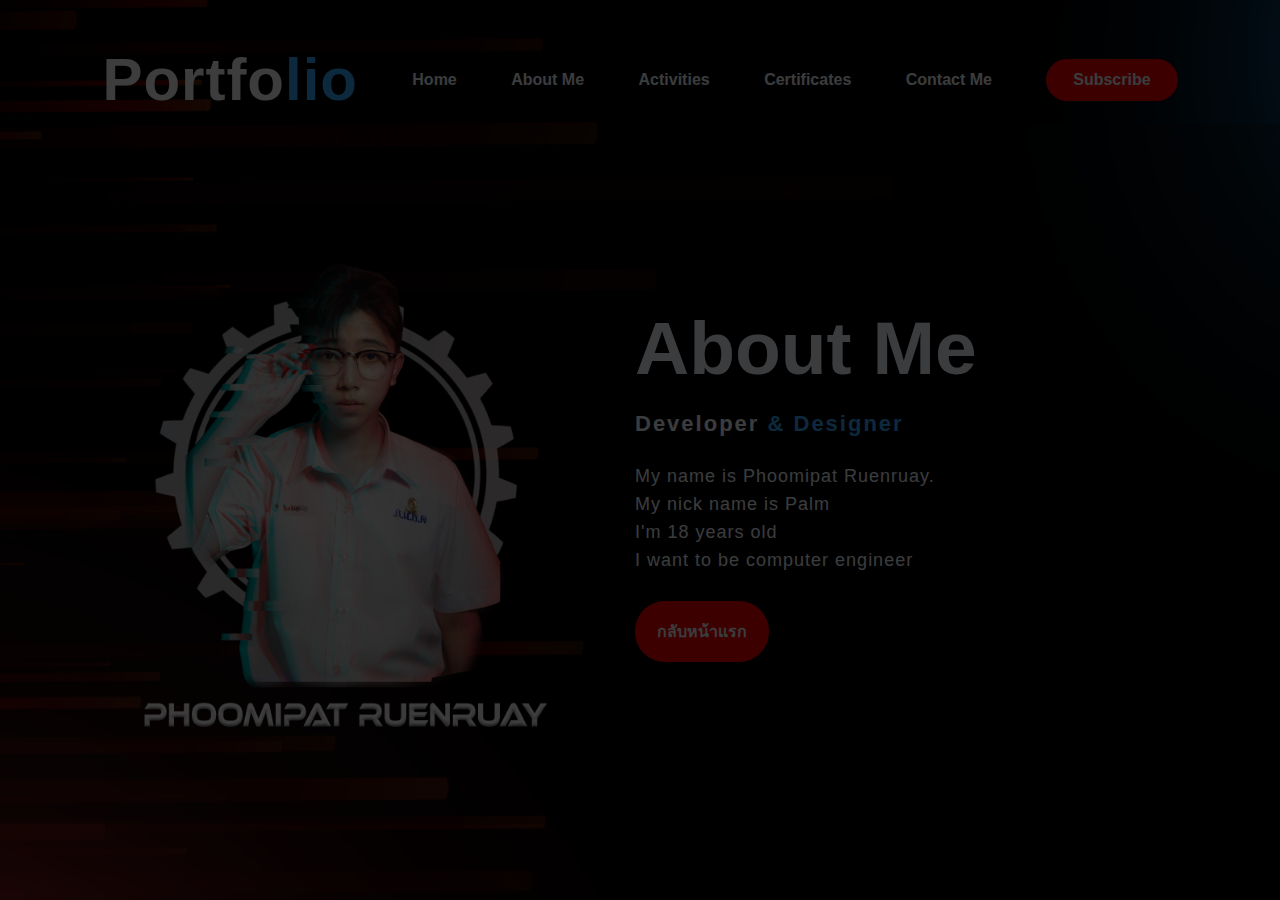
<file: public/Aboutme.html>
<!DOCTYPE html>
<html>
  <head>
    <title>About ME</title>
    <link rel="stylesheet" type="text/css" href="aboutme.css" />
    <link rel="icon" type="image/x-icon" href="glitch.png" />
    <link
      rel="stylesheet"
      href="https://cdnjs.cloudflare.com/ajax/libs/font-awesome/6.4.0/css/all.min.css"
      integrity="sha512-iecdLmaskl7CVkqkXNQ/ZH/XLlvWZOJyj7Yy7tcenmpD1ypASozpmT/E0iPtmFIB46ZmdtAc9eNBvH0H/ZpiBw=="
      crossorigin="anonymous"
      referrerpolicy="no-referrer"
    />
  </head>
  <body>
    <div class="hero">
        <nav>
          <h2 class="logo">Portfo<span>lio</span></h2>
          <ul>
            <li><a href="index.html">Home</a></li>
            <li><a href="Aboutme.html">About Me</a></li>
            <li><a href="activities.html">Activities</a></li>
            <li><a href="Certificates.html">Certificates</a></li>
            <li><a href="contact.html">Contact me</a></li>
          </ul>
          <a href="https://www.youtube.com/channel/UCY17o5AW7uyEDOJjQwm4eHw" class="btn">Subscribe</a>
        </nav>

    <section class="about">
        <div class="main">
          <img src="face.png" />
          <div class="about-text">
            <h2>About Me</h2>
            <h5>Developer <span>& Designer</span></h5>
            <p>
              My name is Phoomipat Ruenruay.<br> 
              My nick name is Palm <br>
              I'm 18 years old <br>
              I want to be computer engineer
            </p>
            <a class="backhome" href="index.html">กลับหน้าแรก</a>
          </div>
        </div>
      </section>
  </body>
</html>
</file>
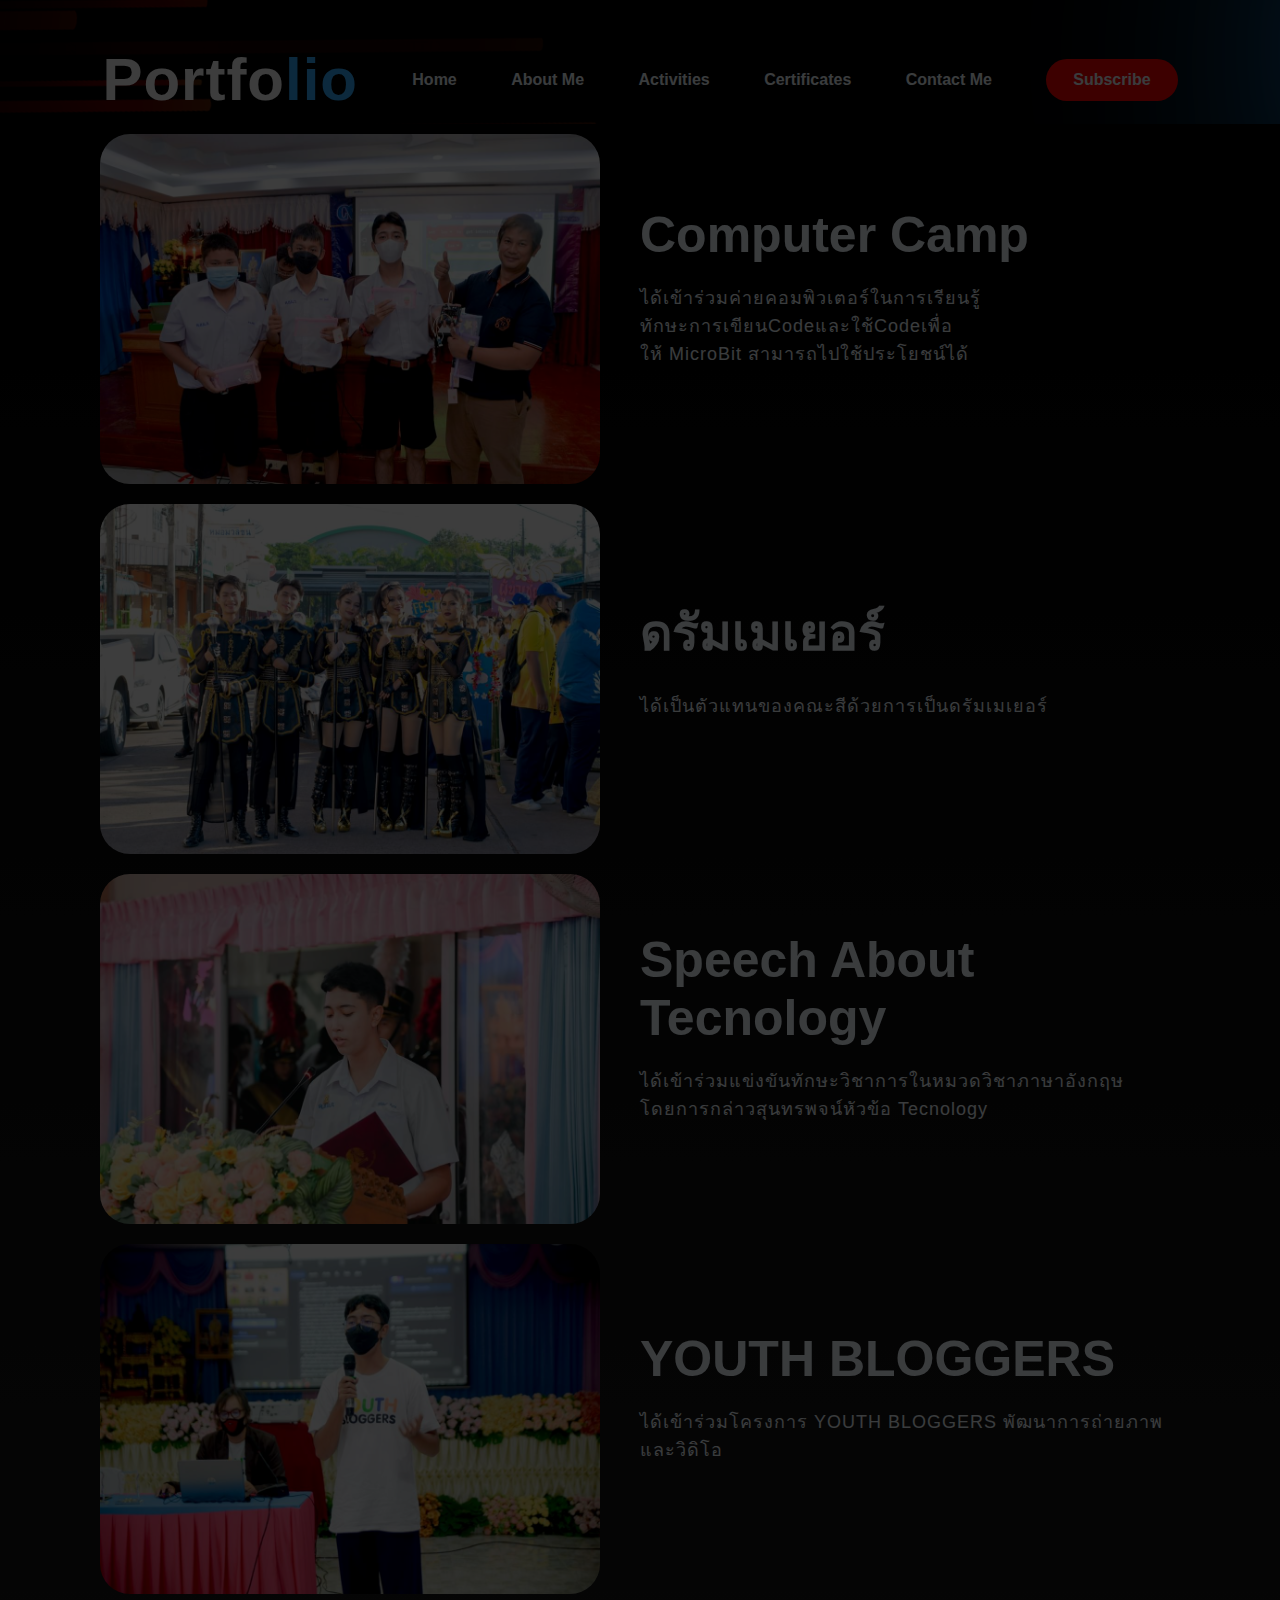
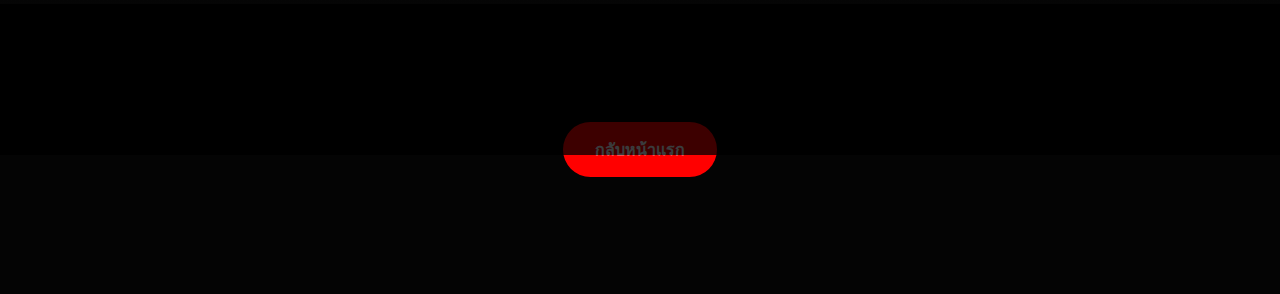
<file: public/activities.html>
<!DOCTYPE html>
<html>
    <head>
        <title>Activities</title>
        <link rel="stylesheet" type="text/css" href="Act.css" />
        <link rel="icon" type="image/x-icon" href="glitch.png" />
        <link
          rel="stylesheet"
          href="https://cdnjs.cloudflare.com/ajax/libs/font-awesome/6.4.0/css/all.min.css"
          integrity="sha512-iecdLmaskl7CVkqkXNQ/ZH/XLlvWZOJyj7Yy7tcenmpD1ypASozpmT/E0iPtmFIB46ZmdtAc9eNBvH0H/ZpiBw=="
          crossorigin="anonymous"
          referrerpolicy="no-referrer"
        />
      </head>
      <body>
        <div class="hero">
            <nav>
              <h2 class="logo">Portfo<span>lio</span></h2>
              <ul>
                <li><a href="index.html">Home</a></li>
                <li><a href="Aboutme.html">About Me</a></li>
                <li><a href="activities.html">Activities</a></li>
                <li><a href="Certificates.html">Certificates</a></li>
                <li><a href="contact.html">Contact me</a></li>
              </ul>
              <a href="https://www.youtube.com/channel/UCY17o5AW7uyEDOJjQwm4eHw" class="btn">Subscribe</a>
            </nav>
            <section class="about">
                <div class="main">
                  <img src="PTACT.jpg" />
                  <div class="about-text">
                    <h2>Computer Camp</h2>
                    <p>
                        ได้เข้าร่วมค่ายคอมพิวเตอร์ในการเรียนรู้<br>
                        ทักษะการเขียนCodeและใช้Codeเพื่อ<br>
                        ให้ MicroBit สามารถไปใช้ประโยชน์ได้
                    </p>
                  </div>
                </div>
                <div class="main1">
                    <img src="PTACT1.jpg" />
                    <div class="about-text1">
                      <h2>ดรัมเมเยอร์</h2>
                      <p>
                          ได้เป็นตัวแทนของคณะสีด้วยการเป็นดรัมเมเยอร์<br>
                      </p>
                    </div>
                </div>
               <div class="main2">
                    <img src="PTACT2.jpg" />
                    <div class="about-text2">
                      <h2>Speech About Tecnology</h2>
                      <p>
                          ได้เข้าร่วมแข่งขันทักษะวิชาการในหมวดวิชาภาษาอังกฤษ<br>
                          โดยการกล่าวสุนทรพจน์หัวข้อ Tecnology
                      </p>
                    </div>
                </div>
                <div class="main3">
                    <img src="PTACT3.jpg" />
                    <div class="about-text3">
                      <h2>YOUTH BLOGGERS</h2>
                      <p>
                          ได้เข้าร่วมโครงการ YOUTH BLOGGERS พัฒนาการถ่ายภาพและวิดิโอ<br>
                      </p>
                    </div>
                </div>
                <div class="contact-me">
                    <a class="button-two" href="index.html">กลับหน้าแรก</a>
                </div>  
              </section>
      </body>
</html>
</file>
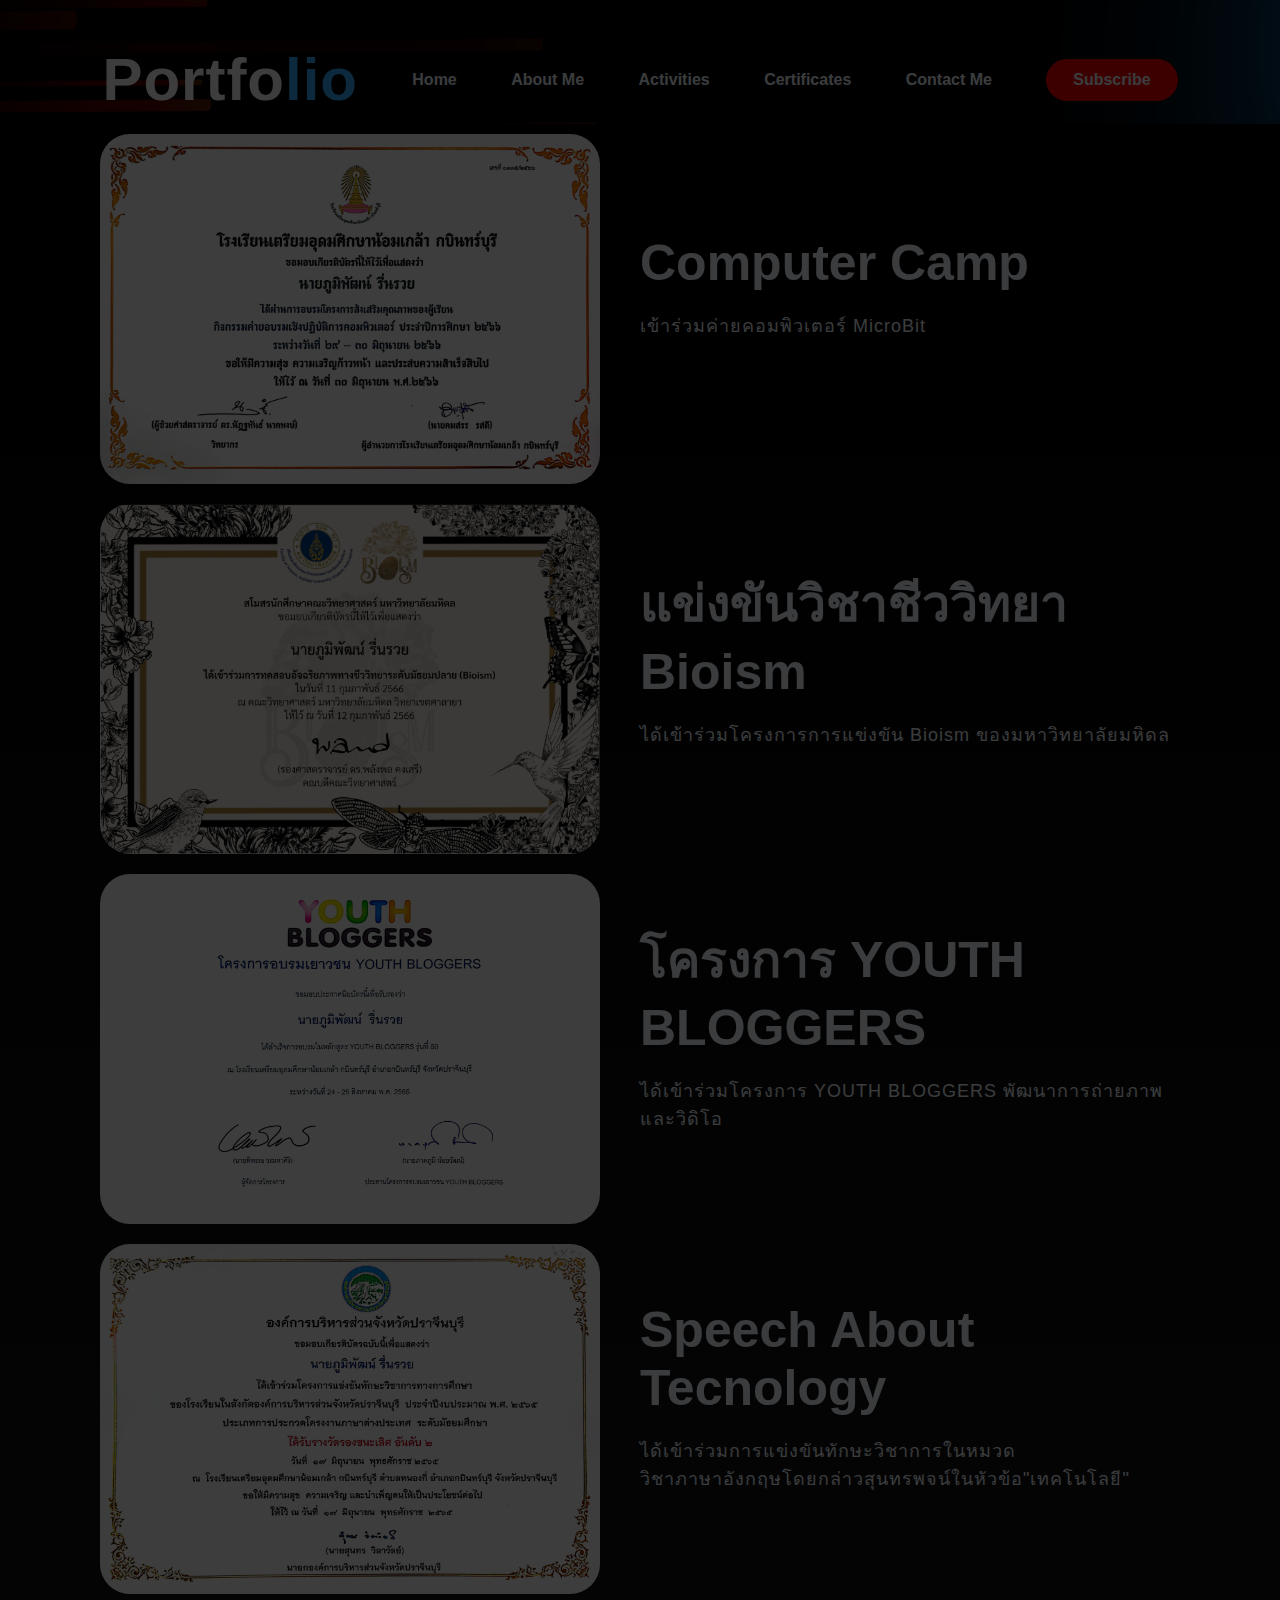
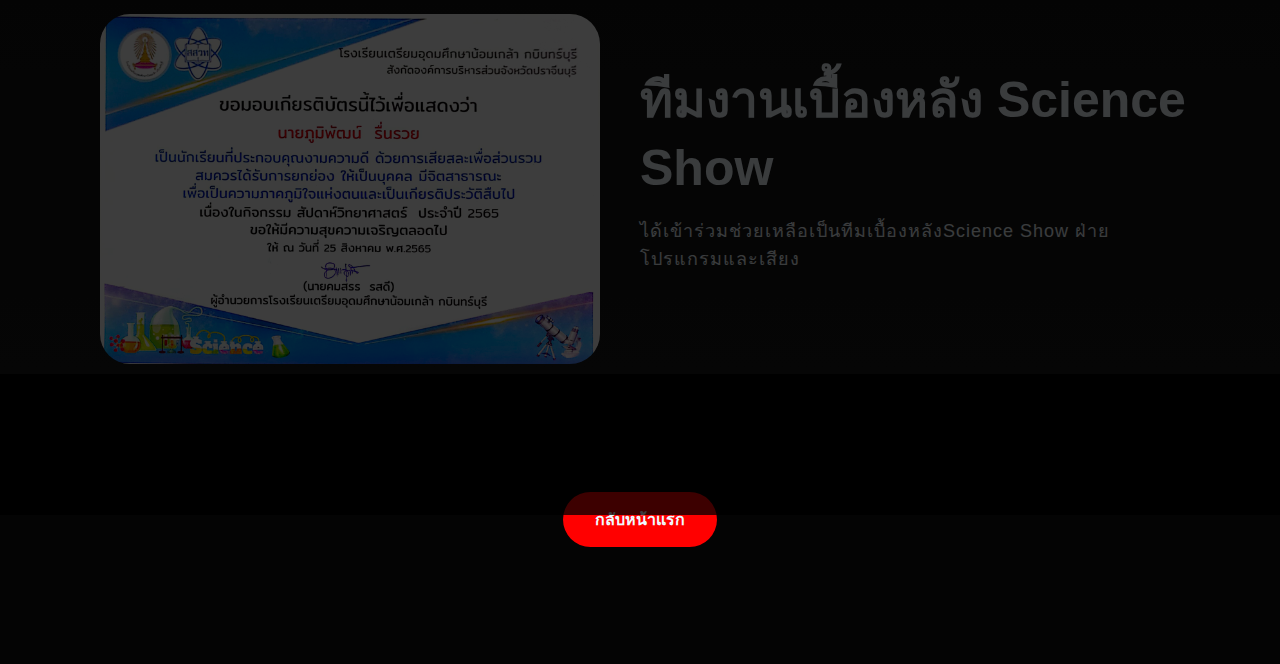
<file: public/Certificates.html>
<!DOCTYPE html>
<html>
    <head>
        <title>Certificates</title>
        <link rel="stylesheet" type="text/css" href="Cer.css" />
        <link rel="icon" type="image/x-icon" href="glitch.png" />
        <link
          rel="stylesheet"
          href="https://cdnjs.cloudflare.com/ajax/libs/font-awesome/6.4.0/css/all.min.css"
          integrity="sha512-iecdLmaskl7CVkqkXNQ/ZH/XLlvWZOJyj7Yy7tcenmpD1ypASozpmT/E0iPtmFIB46ZmdtAc9eNBvH0H/ZpiBw=="
          crossorigin="anonymous"
          referrerpolicy="no-referrer"
        />
      </head>
      <body>
        <div class="hero">
            <nav>
              <h2 class="logo">Portfo<span>lio</span></h2>
              <ul>
                <li><a href="index.html">Home</a></li>
                <li><a href="Aboutme.html">About Me</a></li>
                <li><a href="activities.html">Activities</a></li>
                <li><a href="Certificates.html">Certificates</a></li>
                <li><a href="contact.html">Contact me</a></li>
              </ul>
              <a href="https://www.youtube.com/channel/UCY17o5AW7uyEDOJjQwm4eHw" class="btn">Subscribe</a>
            </nav>
            <section class="about">
                <div class="main">
                  <img src="cer1.jpg" />
                  <div class="about-text">
                    <h2>Computer Camp</h2>
                    <p>
                        เข้าร่วมค่ายคอมพิวเตอร์ MicroBit<br>
                    </p>
                  </div>
                </div>
                <div class="main1">
                    <img src="cer2.png" />
                    <div class="about-text1">
                      <h2>แข่งขันวิชาชีววิทยา Bioism</h2>
                      <p>
                          ได้เข้าร่วมโครงการการแข่งขัน Bioism ของมหาวิทยาลัยมหิดล<br>
                      </p>
                    </div>
                </div>
               <div class="main2">
                    <img src="cer3.jpg" />
                    <div class="about-text2">
                      <h2>โครงการ YOUTH BLOGGERS</h2>
                      <p>
                        ได้เข้าร่วมโครงการ YOUTH BLOGGERS พัฒนาการถ่ายภาพและวิดิโอ<br>
                      </p>
                    </div>
                </div>
                <div class="main3">
                    <img src="cer4.jpg" />
                    <div class="about-text3">
                      <h2>Speech About Tecnology</h2>
                      <p>
                          ได้เข้าร่วมการแข่งขันทักษะวิชาการในหมวด<br>
                          วิชาภาษาอังกฤษโดยกล่าวสุนทรพจน์ในหัวข้อ"เทคโนโลยี"
                      </p>
                    </div>
                </div>
                <div class="main4">
                    <img src="cer5.jpg" />
                    <div class="about-text4">
                      <h2>ทีมงานเบื้องหลัง Science Show</h2>
                      <p>
                          ได้เข้าร่วมช่วยเหลือเป็นทีมเบื้องหลังScience Show ฝ่ายโปรแกรมและเสียง<br>
                      </p>
                    </div>
                </div>
                <div class="contact-me">
                    <a class="button-two" href="index.html">กลับหน้าแรก</a>
                </div>  
              </section>
      </body>
</html>
</file>
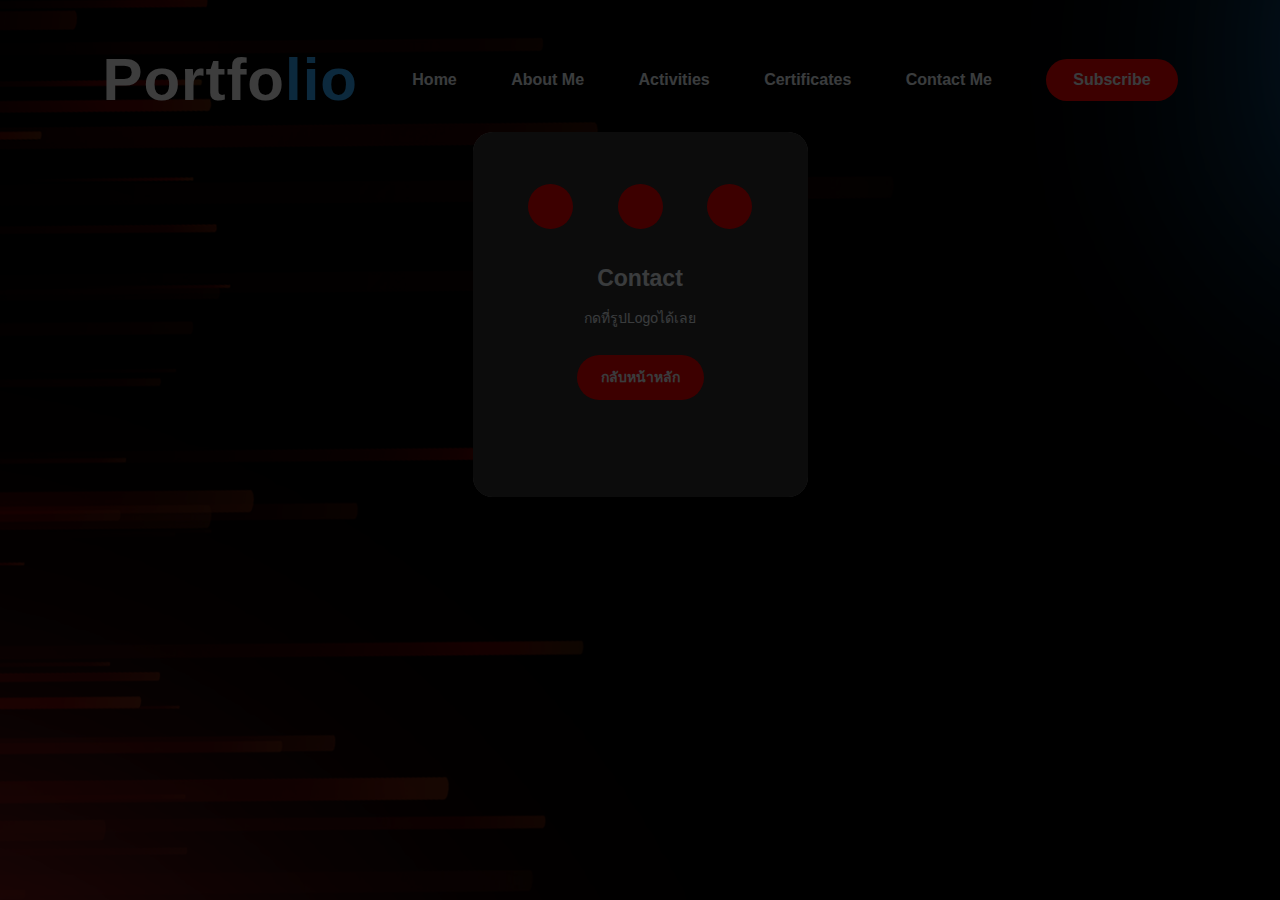
<file: public/contact.html>
<!DOCTYPE html>
<html>
    <head>
        <title>Contact me</title>
        <link rel="stylesheet" href="contact.css">
        <link rel="icon" type="image/x-icon" href="glitch.png">
        <link
      rel="stylesheet"
      href="https://cdnjs.cloudflare.com/ajax/libs/font-awesome/6.4.0/css/all.min.css"
      integrity="sha512-iecdLmaskl7CVkqkXNQ/ZH/XLlvWZOJyj7Yy7tcenmpD1ypASozpmT/E0iPtmFIB46ZmdtAc9eNBvH0H/ZpiBw=="
      crossorigin="anonymous"
      referrerpolicy="no-referrer"
    />
    </head>
    <body>
        <div class="hero">
            <nav>
              <h2 class="logo">Portfo<span>lio</span></h2>
              <ul>
                <li><a href="index.html">Home</a></li>
                <li><a href="Aboutme.html">About Me</a></li>
                <li><a href="activities.html">Activities</a></li>
                <li><a href="Certificates.html">Certificates</a></li>
                <li><a href="contact.html">Contact me</a></li>
              </ul>
              <a href="https://www.youtube.com/channel/UCY17o5AW7uyEDOJjQwm4eHw" class="btn">Subscribe</a>
            </nav>

            <div class="box">
              <div class="card">
                <a href="https://www.facebook.com/profile.php?id=100091970712743"><i class="fa-brands fa-facebook"></i></a>
                <a href="https://www.instagram.com/pmp_xlm/"><i class="fa-brands fa-instagram"></i></a>
                <a href="#"><i class="fa-brands fa-twitter"></i></a>
                <h5>Contact</h5>
                <div class="pra">
                  <p>
                    กดที่รูปLogoได้เลย
                  </p>
                  <p style="text-align: center">
                    <a class="button" href="index.html">กลับหน้าหลัก</a>
                  </p>
                </div>
              </div>
    </body>
</html>
</file>
<file: public/aboutme.css>
*{
    padding: 0;
    margin: 0;
    box-sizing: border-box;
    font-family: 'Josefin Sans', sans-serif;
}

.hero{
    height: 100vh;
    width: 100%;
    background-color: rgba(0, 0, 0, 0.979);
    background-image: url(bannerweb2.png);
    background-size: cover;
    background-position: center;
}

nav{
    display: flex;
    align-items: center;
    justify-content: space-between;
    padding-top: 45px;
    padding-left: 8%;
    padding-right: 8%;
}

.logo{
    color: white;
    font-size: 60px;
    letter-spacing: 1px;
    cursor: pointer;
}

.logo::before{
    content: '';
    position: absolute;
    top: 0;
    right: 0;
    width: 100%;
    height: 100%;
    background: rgba(0, 0, 0, 0.76);
    animation: showRight 1s ease forwards;
    animation-delay: 0.4s;
}

@keyframes showRight{
    100%{
        width: 0;
    }
}

span{
    color: rgb(51, 173, 255);
}

nav ul li{
    list-style-type: none;
    display: inline-block;
    padding: 10px 25px;
}

nav ul li a{
    color: aliceblue;
    text-decoration: none;
    font-weight: bold;
    text-transform: capitalize;
}

nav ul li a:hover{
    color: rgb(255, 0, 0);
    transition: 0.4s;
}

.btn{
    background-color: red;
    color: aliceblue;
    text-decoration: none;
    border: 2px solid transparent;
    font-weight: bold;
    padding: 10px 25px;
    border-radius: 30px;
    transition: transform 0.4s;
}

.btn:hover{
    transform: scale(1.2);
}

.about{
    width: 100%;
    margin: 10px 0px;
    background-color: rgba(8, 8, 8, 0.329);
}

.about img{
    height: 700px;
    width: 500px;
}

.about-text{
    width: 550px;
}

.main{
    width: 1130px;
    max-width: 95%;
    margin: 0 auto;
    display: flex;
    align-items: center;
    justify-content: space-around;
}

.about-text h2{
    color: aliceblue;
    font-size: 75px;
    text-transform: capitalize;
    margin-bottom: 20px;
}

.about-text h5{
    color: aliceblue;
    letter-spacing: 2px;
    font-size: 22px;
    margin-bottom: 25px;
    text-transform: capitalize;

}

.about-text p{
    color: aliceblue;
    letter-spacing: 1px;
    line-height: 28px;
    font-size: 18px;
    margin-bottom: 45px;
}

button{
    background-color: red;
    color: aliceblue;
    text-decoration: none;
    border: 2px solid transparent;
    font-weight: bold;
    padding: 13px 30px;
    border-radius: 30px;
    transition: 0.4s;
}

button:hover{
    background-color: transparent;
    border: 2px solid red;
    cursor: pointer;
}

.backhome{
    text-decoration: none;
    color: aliceblue;
    cursor: pointer;
    background-color: red;
    padding: 20px;
    border-radius: 30px;
    transition: 0.3s;
    border: 2px solid transparent;
    font-weight: bold;
}

.backhome:hover{
    padding: 10px;
    cursor: pointer;
    background-color: transparent;
    transition: 0.3s;
    border: 2px solid red;
}
</file>
<file: public/Act.css>
*{
    padding: 0;
    margin: 0;
    box-sizing: border-box;
    font-family: 'Josefin Sans', sans-serif;
}

.hero{
    height: 100vh;
    width: 100%;
    background-color: rgba(0, 0, 0, 0.979);
    background-image: url(bannerweb2.png);
    background-size: cover;
    background-position: center;
}

nav{
    display: flex;
    align-items: center;
    justify-content: space-between;
    padding-top: 45px;
    padding-left: 8%;
    padding-right: 8%;
}

.logo{
    color: white;
    font-size: 60px;
    letter-spacing: 1px;
    cursor: pointer;
}

.logo::before{
    content: '';
    position: absolute;
    top: 0;
    right: 0;
    width: 100%;
    height: 195%;
    background: rgba(0, 0, 0, 0.76);
    animation: showRight 1s ease forwards;
    animation-delay: 0.4s;
}

@keyframes showRight{
    100%{
        width: 0;
    }
}

span{
    color: rgb(51, 173, 255);
}

nav ul li{
    list-style-type: none;
    display: inline-block;
    padding: 10px 25px;
}

nav ul li a{
    color: aliceblue;
    text-decoration: none;
    font-weight: bold;
    text-transform: capitalize;
}

nav ul li a:hover{
    color: rgb(255, 0, 0);
    transition: 0.4s;
}

.btn{
    background-color: red;
    color: aliceblue;
    text-decoration: none;
    border: 2px solid transparent;
    font-weight: bold;
    padding: 10px 25px;
    border-radius: 30px;
    transition: transform 0.4s;
}

.btn:hover{
    transform: scale(1.2);
}


.about{
    width: 100%;
    margin: 10px 0px;
    background: linear-gradient(#000000, #1d1d1d);
}

.about img{
    border-radius: 30px;
    margin: 10px;
    height: 350px;
    width: 500px;
}

.about-text{
    width: 550px;
}

.main{
    width: 1130px;
    max-width: 95%;
    margin: 0 auto;
    display: flex;
    align-items: center;
    justify-content: space-around;
}

.about-text h2{
    color: aliceblue;
    font-size: 50px;
    text-transform: capitalize;
    margin-bottom: 20px;
}

.about-text p{
    color: aliceblue;
    letter-spacing: 1px;
    line-height: 28px;
    font-size: 18px;
    margin-bottom: 45px;
}


img{
    height: 350px;
    width: 500px;
}

.about-text1{
    width: 550px;
}

.main1{
    width: 1130px;
    max-width: 95%;
    margin: 0 auto;
    display: flex;
    align-items: center;
    justify-content: space-around;
}

.about-text1 h2{
    color: aliceblue;
    font-size: 50px;
    text-transform: capitalize;
    margin-bottom: 20px;
}

.about-text1 p{
    color: aliceblue;
    letter-spacing: 1px;
    line-height: 28px;
    font-size: 18px;
    margin-bottom: 45px;
}


img{
    height: 350px;
    width: 500px;
}

.about-text2{
    width: 550px;
}

.main2{
    width: 1130px;
    max-width: 95%;
    margin: 0 auto;
    display: flex;
    align-items: center;
    justify-content: space-around;
}


.about-text2 h2{
    color: aliceblue;
    font-size: 50px;
    text-transform: capitalize;
    margin-bottom: 20px;
}

.about-text2 p{
    color: aliceblue;
    letter-spacing: 1px;
    line-height: 28px;
    font-size: 18px;
    margin-bottom: 45px;
}

img{
    height: 350px;
    width: 500px;
}

.about-text3{
    width: 550px;
}

.main3{
    width: 1130px;
    max-width: 95%;
    margin: 0 auto;
    display: flex;
    align-items: center;
    justify-content: space-around;
}

.about-text3 h2{
    color: aliceblue;
    font-size: 50px;
    text-transform: capitalize;
    margin-bottom: 20px;
}

.about-text3 p{
    color: aliceblue;
    letter-spacing: 1px;
    line-height: 28px;
    font-size: 18px;
    margin-bottom: 45px;
}

.contact-me{
    width: 100%;
    height: 290px;
    background: rgba(0, 0, 0, 0.849);
    display: flex;
    align-items: center;
    flex-direction: column;
    justify-content: center;
}

.contact-me .button-two{
    background-color: red;
    color: aliceblue;
    text-decoration: none;
    border: 2px solid transparent;
    font-weight: bold;
    padding: 13px 30px;
    border-radius: 30px;
    transition: 0.4s;
}

.contact-me .button-two:hover{
    background-color: transparent;
    border: 2px solid red;
    cursor: pointer;
    transform: scale(1.5);
    margin: 20px;
}
</file>
<file: public/Cer.css>
*{
    padding: 0;
    margin: 0;
    box-sizing: border-box;
    font-family: 'Josefin Sans', sans-serif;
}

.hero{
    height: 100vh;
    width: 100%;
    background-color: rgba(0, 0, 0, 0.979);
    background-image: url(bannerweb2.png);
    background-size: cover;
    background-position: center;
}

nav{
    display: flex;
    align-items: center;
    justify-content: space-between;
    padding-top: 45px;
    padding-left: 8%;
    padding-right: 8%;
}

.logo{
    color: white;
    font-size: 60px;
    letter-spacing: 1px;
    cursor: pointer;
}

.logo::before{
    content: '';
    position: absolute;
    top: 0;
    right: 0;
    width: 100%;
    height: 235%;
    background: rgba(0, 0, 0, 0.76);
    animation: showRight 1s ease forwards;
    animation-delay: 0.4s;
}

@keyframes showRight{
    100%{
        width: 0;
    }
}

span{
    color: rgb(51, 173, 255);
}

nav ul li{
    list-style-type: none;
    display: inline-block;
    padding: 10px 25px;
}

nav ul li a{
    color: aliceblue;
    text-decoration: none;
    font-weight: bold;
    text-transform: capitalize;
}

nav ul li a:hover{
    color: rgb(255, 0, 0);
    transition: 0.4s;
}

.btn{
    background-color: red;
    color: aliceblue;
    text-decoration: none;
    border: 2px solid transparent;
    font-weight: bold;
    padding: 10px 25px;
    border-radius: 30px;
    transition: transform 0.4s;
}

.btn:hover{
    transform: scale(1.2);
}


.about{
    width: 100%;
    margin: 10px 0px;
    background: linear-gradient(#000000, #1d1d1d);
}

.about img{
    border-radius: 30px;
    margin: 10px;
    height: 350px;
    width: 500px;
}

.about-text{
    width: 550px;
}

.main{
    width: 1130px;
    max-width: 95%;
    margin: 0 auto;
    display: flex;
    align-items: center;
    justify-content: space-around;
}

.about-text h2{
    color: aliceblue;
    font-size: 50px;
    text-transform: capitalize;
    margin-bottom: 20px;
}

.about-text p{
    color: aliceblue;
    letter-spacing: 1px;
    line-height: 28px;
    font-size: 18px;
    margin-bottom: 45px;
}


img{
    height: 350px;
    width: 500px;
}

.about-text1{
    width: 550px;
}

.main1{
    width: 1130px;
    max-width: 95%;
    margin: 0 auto;
    display: flex;
    align-items: center;
    justify-content: space-around;
}

.about-text1 h2{
    color: aliceblue;
    font-size: 50px;
    text-transform: capitalize;
    margin-bottom: 20px;
}

.about-text1 p{
    color: aliceblue;
    letter-spacing: 1px;
    line-height: 28px;
    font-size: 18px;
    margin-bottom: 45px;
}


img{
    height: 350px;
    width: 500px;
}

.about-text2{
    width: 550px;
}

.main2{
    width: 1130px;
    max-width: 95%;
    margin: 0 auto;
    display: flex;
    align-items: center;
    justify-content: space-around;
}


.about-text2 h2{
    color: aliceblue;
    font-size: 50px;
    text-transform: capitalize;
    margin-bottom: 20px;
}

.about-text2 p{
    color: aliceblue;
    letter-spacing: 1px;
    line-height: 28px;
    font-size: 18px;
    margin-bottom: 45px;
}

img{
    height: 350px;
    width: 500px;
}

.about-text3{
    width: 550px;
}

.main3{
    width: 1130px;
    max-width: 95%;
    margin: 0 auto;
    display: flex;
    align-items: center;
    justify-content: space-around;
}

.about-text3 h2{
    color: aliceblue;
    font-size: 50px;
    text-transform: capitalize;
    margin-bottom: 20px;
}

.about-text3 p{
    color: aliceblue;
    letter-spacing: 1px;
    line-height: 28px;
    font-size: 18px;
    margin-bottom: 45px;
}

img{
    height: 350px;
    width: 500px;
}

.about-text4{
    width: 550px;
}

.main4{
    width: 1130px;
    max-width: 95%;
    margin: 0 auto;
    display: flex;
    align-items: center;
    justify-content: space-around;
}

.about-text4 h2{
    color: aliceblue;
    font-size: 50px;
    text-transform: capitalize;
    margin-bottom: 20px;
}

.about-text4 p{
    color: aliceblue;
    letter-spacing: 1px;
    line-height: 28px;
    font-size: 18px;
    margin-bottom: 45px;
}

.contact-me{
    width: 100%;
    height: 290px;
    background: rgba(0, 0, 0, 0.849);
    display: flex;
    align-items: center;
    flex-direction: column;
    justify-content: center;
}

.contact-me .button-two{
    background-color: red;
    color: aliceblue;
    text-decoration: none;
    border: 2px solid transparent;
    font-weight: bold;
    padding: 13px 30px;
    border-radius: 30px;
    transition: 0.4s;
}

.contact-me .button-two:hover{
    background-color: transparent;
    border: 2px solid red;
    cursor: pointer;
    transform: scale(1.5);
    margin: 20px;
}
</file>
<file: public/contact.css>
*{
    padding: 0;
    margin: 0;
    box-sizing: border-box;
    font-family: 'Josefin Sans', sans-serif;
}

.hero{
    height: 100vh;
    width: 100%;
    background-color: rgba(0, 0, 0, 0.979);
    background-image: url(bannerweb2.png);
    background-size: cover;
    background-position: center;
}

nav{
    display: flex;
    align-items: center;
    justify-content: space-between;
    padding-top: 45px;
    padding-left: 8%;
    padding-right: 8%;
}

.logo{
    color: white;
    font-size: 60px;
    letter-spacing: 1px;
    cursor: pointer;
}

.logo::before{
    content: '';
    position: absolute;
    top: 0;
    right: 0;
    width: 100%;
    height: 100%;
    background: rgba(0, 0, 0, 0.76);
    animation: showRight 1s ease forwards;
    animation-delay: 0.4s;
}

@keyframes showRight{
    100%{
        width: 0;
    }
}

span{
    color: rgb(51, 173, 255);
}

nav ul li{
    list-style-type: none;
    display: inline-block;
    padding: 10px 25px;
}

nav ul li a{
    color: aliceblue;
    text-decoration: none;
    font-weight: bold;
    text-transform: capitalize;
}

nav ul li a:hover{
    color: rgb(255, 0, 0);
    transition: 0.4s;
}

.btn{
    background-color: red;
    color: aliceblue;
    text-decoration: none;
    border: 2px solid transparent;
    font-weight: bold;
    padding: 10px 25px;
    border-radius: 30px;
    transition: transform 0.4s;
}

.btn:hover{
    transform: scale(1.2);
}

.box{
    display: flex;
    justify-content: center;
    align-items: center;
    min-height: 400px;
}

.card{
    height: 365px;
    width: 335px;
    padding: 20px 35px;
    background: rgba(59, 59, 59, 0.849);
    border-radius: 20px;
    margin: 15px;
    position: relative;
    overflow: hidden;
    text-align: center;
}

.card::before{
    content: '';
    position: absolute;
    top: 0;
    right: 0;
    width: 100%;
    height: 100%;
    background: rgba(0, 0, 0, 0.76);
    animation: showRight 1s ease forwards;
    animation-delay: 0.4s;
}

@keyframes showRight{
    100%{
        width: 0;
    }
}

.card i{
    font-size: 20px;
    display: flex;
    text-align: center;
    margin: 22px 10px;
    color: rgb(255, 255, 255);
    background: red;
    border-radius: 50%;
    align-items: center;
    justify-content: center;
    width: 45px;
    height: 45px;
    transition: 0.4s;
}


.card i:hover{
    transform: scale(1.5);
    transition: 0.4s;
}

h5{
    color: aliceblue;
    font-size: 23px;
    margin-bottom: 15px;
}

.pra p{
    color: aliceblue;
    font-size: 14px;
    line-height: 23px;
    margin-bottom: 25px;
}

.card a{
    display: inline-block;
    text-decoration: none;
    padding: 10px;
}


.card .button{
    background-color: red;
    color: aliceblue;
    text-decoration: none;
    border: 2px solid transparent;
    font-weight: bold;
    padding: 9px 22px;
    border-radius: 30px;
    transition: 0.4s; 
}

.card .button:hover{
    transition: 0.4s; 
    background-color: transparent;
    border: 2px solid red;
    cursor: pointer;
    padding: 9px 10px;
}
</file>
